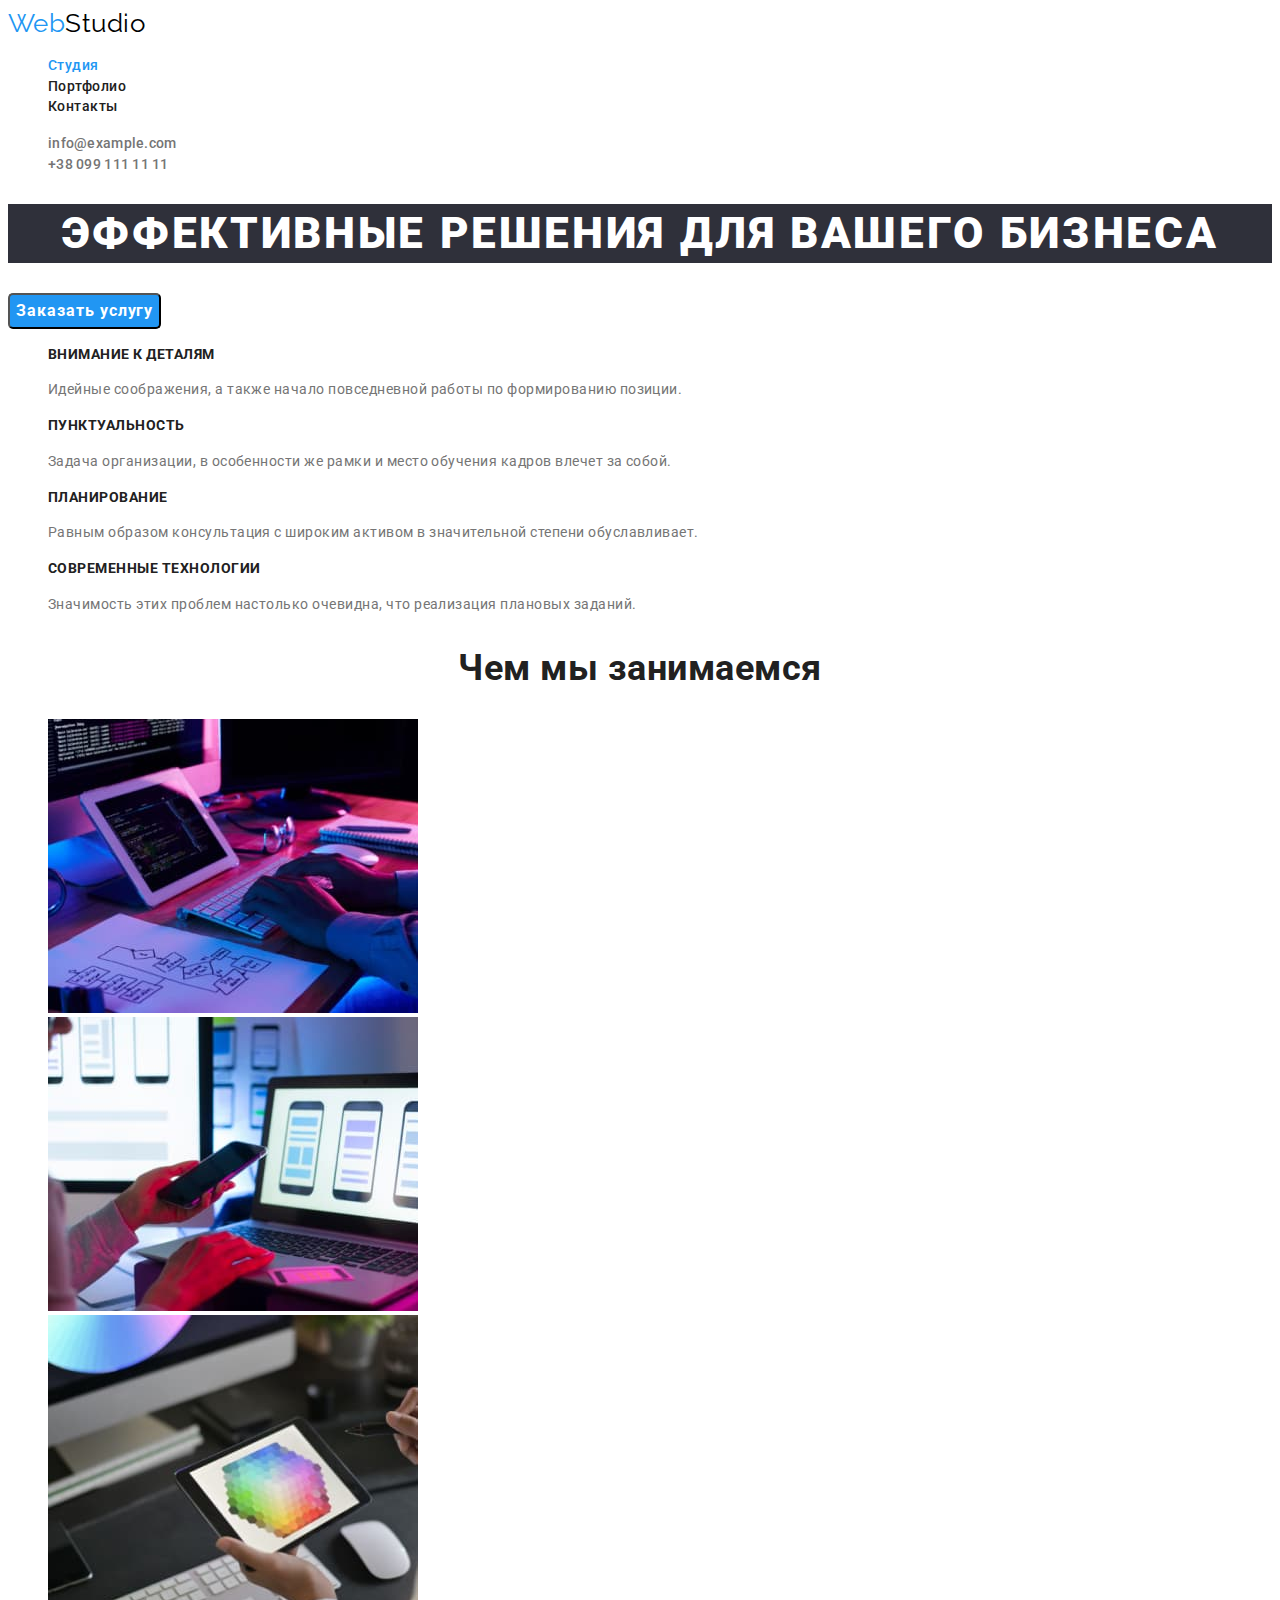
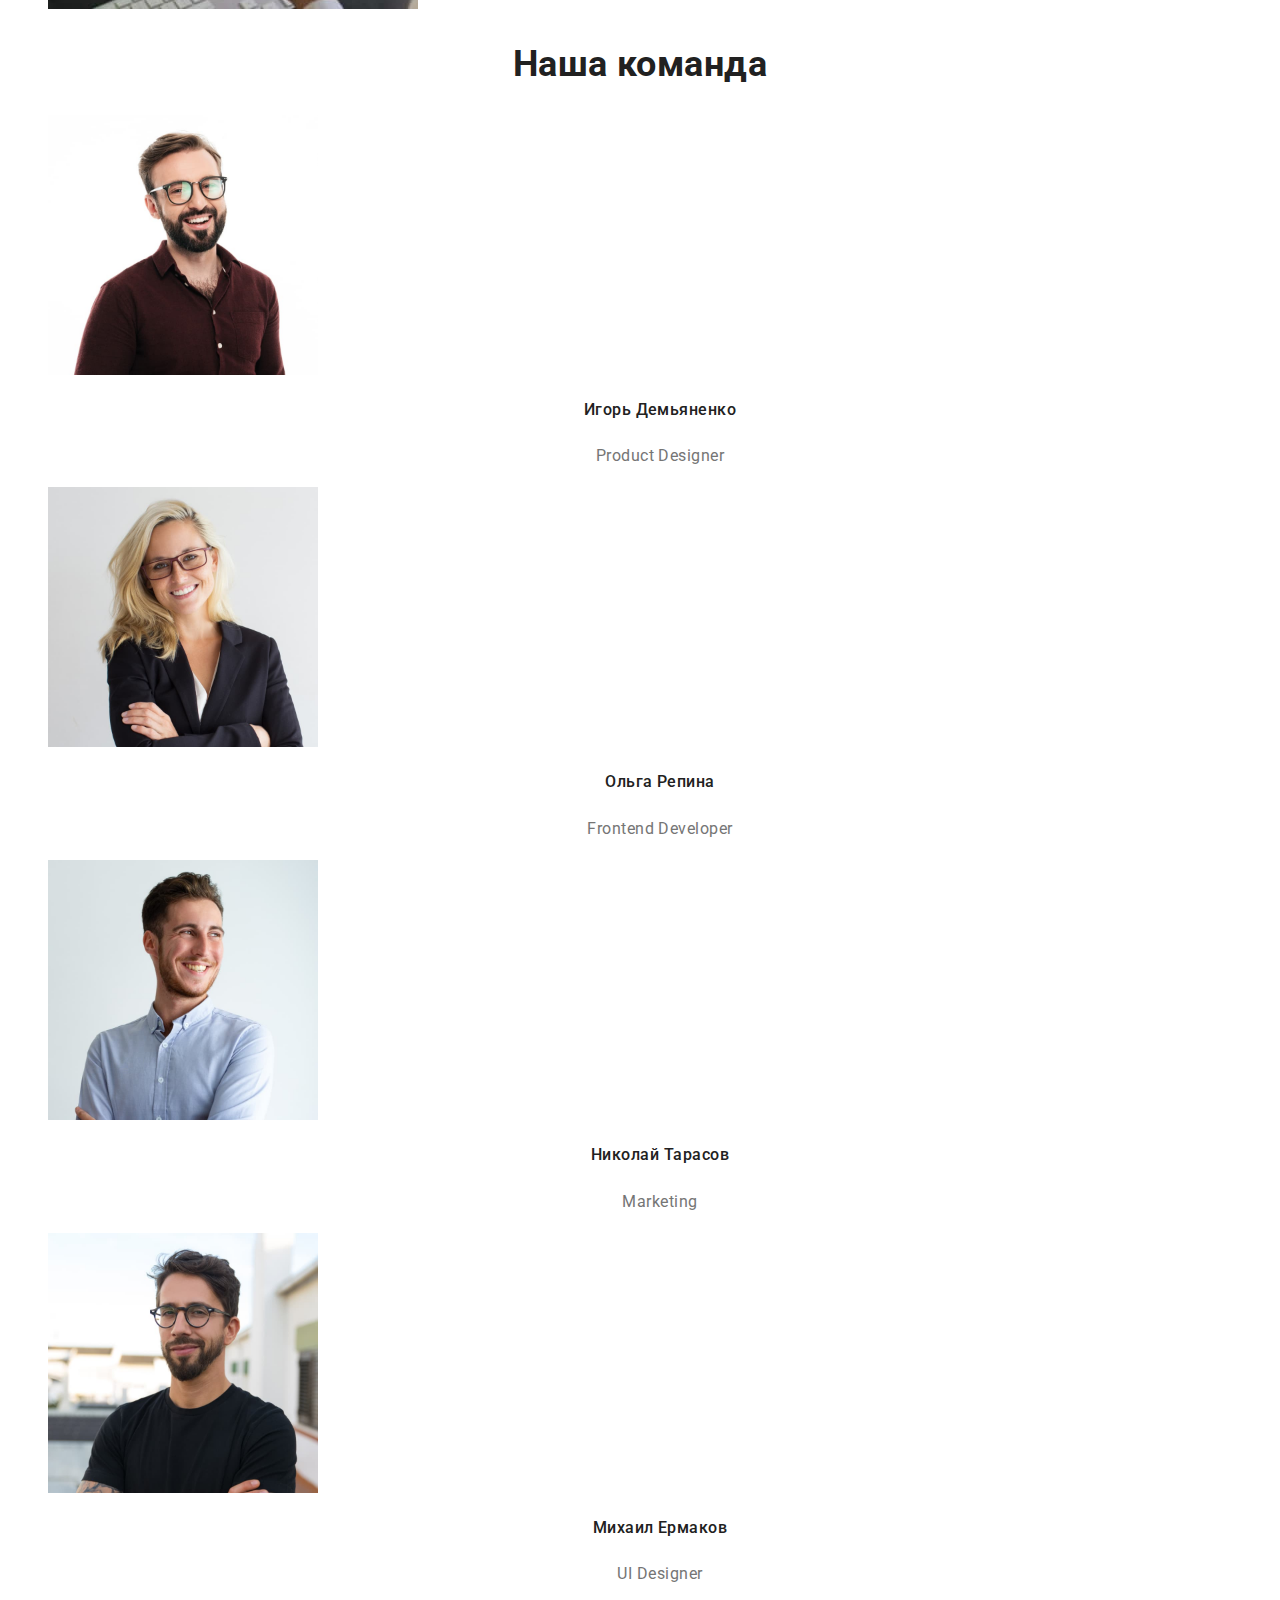
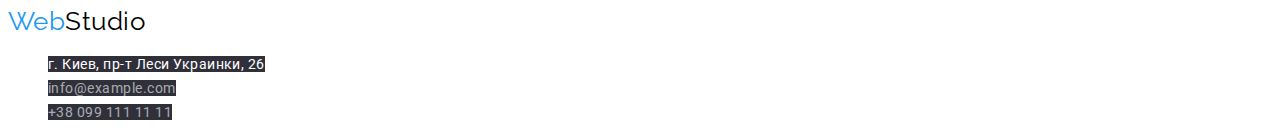
<file: index.html>
<!DOCTYPE html>
<html lang="ru">
  <head>
    <meta charset="UTF-8" />
    <meta http-equiv="X-UA-Compatible" content="IE=edge" />
    <meta name="viewport" content="width=device-width, initial-scale=1.0" />
    <title>Студия</title>
    <link
      href="https://fonts.googleapis.com/css2?family=Raleway:wght@700&family=Roboto:wght@400;500;700;900&display=swap"
      rel="stylesheet"
    />
    <link rel="stylesheet" href="./css/style.css" />
  </head>
  <body>
    <!-- head_шапка -->
    <header>
      <nav>
        <a href="/index.html" class="logo">Web<span class="logo-black">Studio</span> </a>

        <ul class="site-naw">
          <li><a href="" class="link current">Студия</a></li>
          <li><a href="./Portfolio.html" class="link">Портфолио</a></li>
          <li><a href="" class="link">Контакты</a></li>
        </ul>
      </nav>
      <ul>
        <li><a class="contacts" href="mailto:info@example.com">info@example.com</a></li>
        <li><a class="contacts" href="tel:+380991111111">+38 099 111 11 11</a></li>
      </ul>
    </header>

    <!-- main -->
    <main>
      <!-- section_1_герой-->
      <section>
        <h1 class="hero-title">Эффективные решения для вашего бизнеса</h1>
        <button type="button" class="hero-but">Заказать услугу</button>
      </section>

      <!-- section_2_преимущества -->
      <section>
        <h2 hidden>Преимущества - позже спрячу</h2>
        <ul>
          <li>
            <h3 class="section-advantage">Внимание к деталям</h3>
            <p class="section-text">
              Идейные соображения, а также начало повседневной работы по формированию позиции.
            </p>
          </li>
          <li>
            <h3 class="section-advantage">Пунктуальность</h3>
            <p class="section-text">
              Задача организации, в особенности же рамки и место обучения кадров влечет за собой.
            </p>
          </li>
          <li>
            <h3 class="section-advantage">Планирование</h3>
            <p class="section-text">
              Равным образом консультация с широким активом в значительной степени обуславливает.
            </p>
          </li>
          <li>
            <h3 class="section-advantage">Современные технологии</h3>
            <p class="section-text">
              Значимость этих проблем настолько очевидна, что реализация плановых заданий.
            </p>
          </li>
        </ul>
      </section>

      <!-- section_3_работы -->
      <section>
        <h2 class="section-title">Чем мы занимаемся</h2>
        <ul>
          <li>
            <img src="./images/box1.jpg" alt="работа на ПК" width="370" />
          </li>
          <li>
            <img src="./images/box2.jpg" alt="мобильное прилодение " width="370" />
          </li>
          <li>
            <img src="./images/box3.jpg" alt="работа на планшете" width="370" />
          </li>
        </ul>
      </section>

      <!-- section_4_команда -->
      <section>
        <h2 class="section-title">Наша команда</h2>
        <ul>
          <li>
            <a href=""><img src="./images/img1.jpg" alt="Игорь Демьяненко" width="270" /></a>
            <h3 class="command">Игорь Демьяненко</h3>
            <p lang="en" class="position">Product Designer</p>
          </li>
          <li>
            <a href=""><img src="./images/img2.jpg" alt="Ольга Репина" width="270" /></a>
            <h3 class="command">Ольга Репина</h3>
            <p lang="en " class="position">Frontend Developer</p>
          </li>
          <li>
            <a href=""><img src="./images/img3.jpg" alt="Николай Тарасов" width="270" /></a>
            <h3 class="command">Николай Тарасов</h3>
            <p lang="en" class="position">Marketing</p>
          </li>
          <li>
            <a href=""><img src="./images/img4.jpg" alt="Михаил Ермаков" width="270" /></a>
            <h3 class="command">Михаил Ермаков</h3>
            <p lang="en" class="position">UI Designer</p>
          </li>
        </ul>
      </section>
    </main>
    <!-- footer_подвал -->
    <footer>
      <a href="/index.html" class="logo">Web<span class="logo-black">Studio</span> </a>
      <address>
        <ul>
          <li>
            <a class="footer-addres" href="https://goo.gl/maps/Hk61z92HiwyPrTK67" target="_blank">
              г. Киев, пр-т Леси Украинки, 26</a
            >
          </li>
          <li><a class="footer-connection" href="mailto:info@example.com">info@example.com</a></li>
          <li><a class="footer-connection" href="tel:+380991111111">+38 099 111 11 11</a></li>
        </ul>
      </address>
    </footer>
  </body>
</html>
</file>
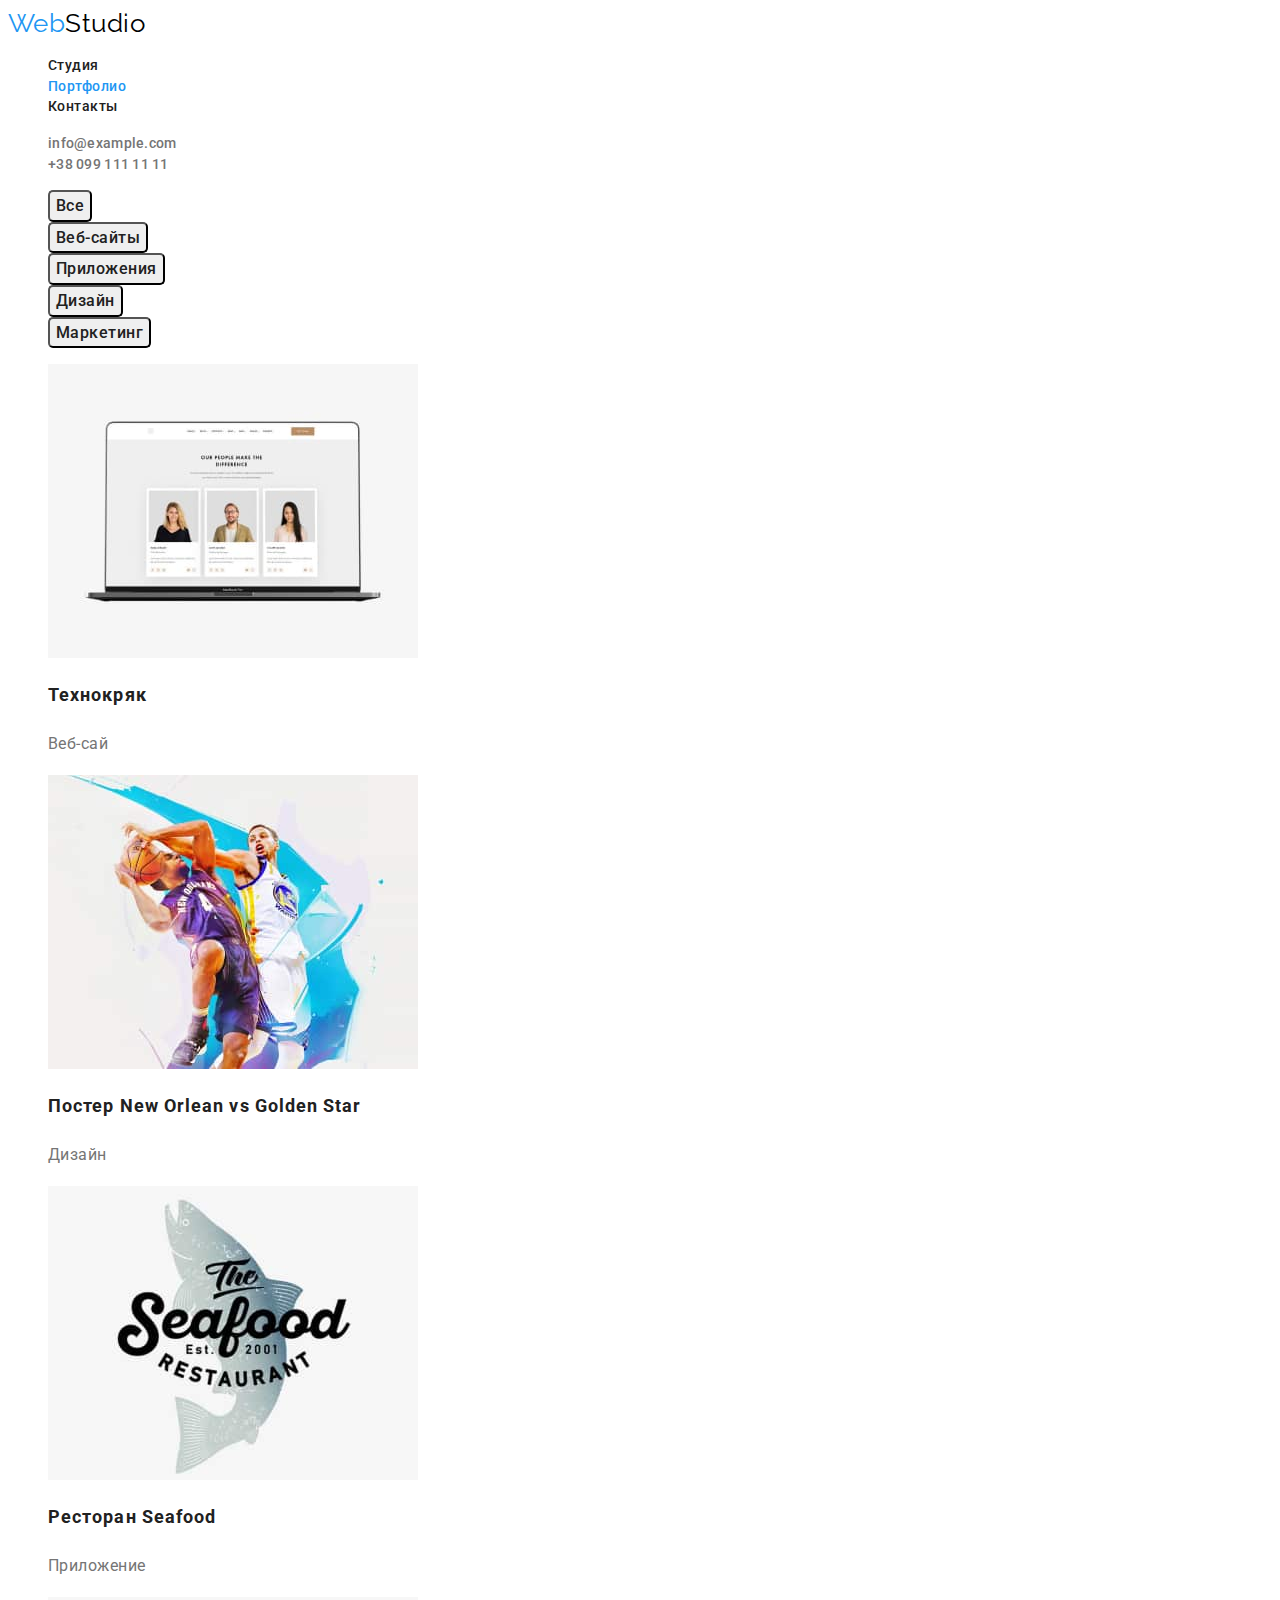
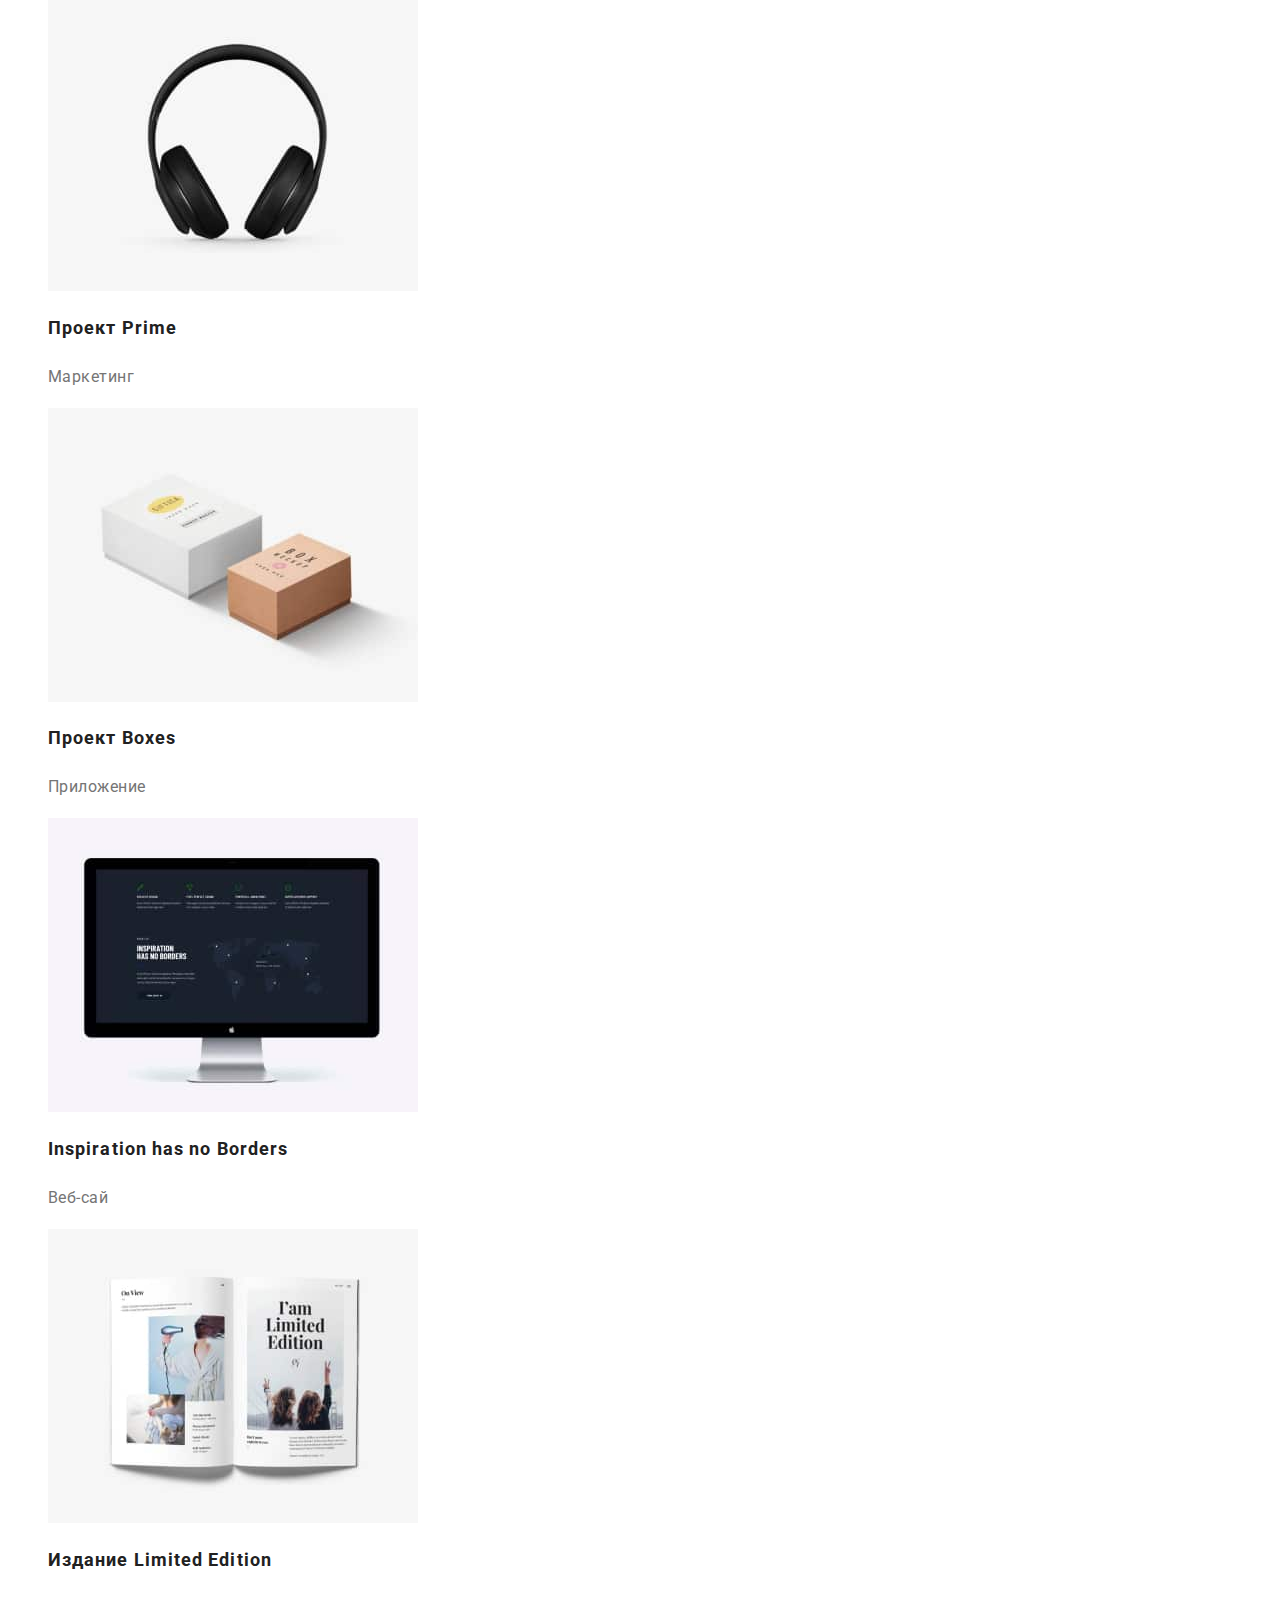
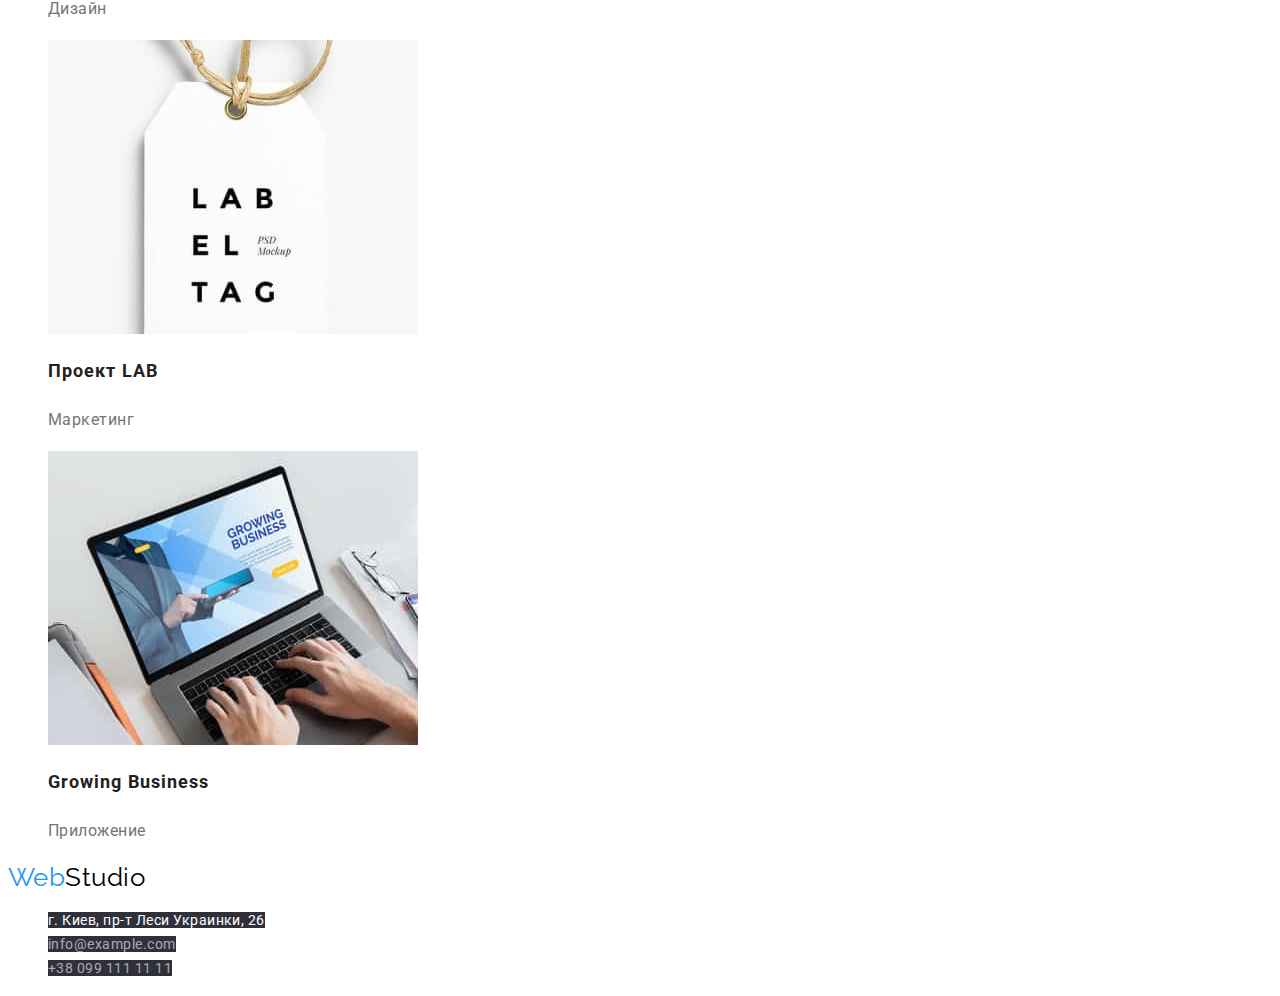
<file: Portfolio.html>
<!DOCTYPE html>
<html lang="ru">
  <head>
    <meta charset="UTF-8" />
    <meta http-equiv="X-UA-Compatible" content="IE=edge" />
    <meta name="viewport" content="width=device-width, initial-scale=1.0" />
    <title>Портфолио</title>
    <link
      href="https://fonts.googleapis.com/css2?family=Raleway:wght@700&family=Roboto:wght@400;500;700;900&display=swap"
      rel="stylesheet"
    />
  </head>
  <link rel="stylesheet" href="./css/style.css" />
  <body>
    <!-- head_шапка -->
    <header>
      <nav>
        <a href="/index.html" class="logo">Web<span class="logo-black">Studio</span> </a>
        <ul class="site-naw">
          <li><a href="./index.html" class="link">Студия</a></li>
          <li><a href="./Portfolio.html" class="link current">Портфолио</a></li>
          <li><a href="" class="link">Контакты</a></li>
        </ul>
      </nav>
      <ul>
        <li><a class="contacts" href="mailto:info@example.com">info@example.com</a></li>
        <li><a class="contacts" href="tel:+380991111111">+38 099 111 11 11</a></li>
      </ul>
    </header>
    <!-- main -->
    <main>
      <section>
        <h1 hidden>Фильтр filter - позже спрячу</h1>
        <ul>
          <li>
            <button type="button" class="filter-butt">Все</button>
          </li>
          <li>
            <button type="button" class="filter-butt">Веб-сайты</button>
          </li>
          <li>
            <button type="button" class="filter-butt">Приложения</button>
          </li>
          <li>
            <button type="button" class="filter-butt">Дизайн</button>
          </li>
          <li>
            <button type="button" class="filter-butt">Маркетинг</button>
          </li>
        </ul>
        <!-- works -->

        <ul>
          <li>
            <a href="" class="links"
              ><img src="./images/project1.jpg" alt="" width="370" />
              <h2 class="works-title">Технокряк</h2>
              <p class="works-text">Веб-сай</p></a
            >
            <!-- какойто текст с макета -->
            <p hidden>
              Не следует, однако, забывать, что курс на социально-ориентированный национальный
              проект играет важную роль в формировании экономической целесообразности принимаемых
              изменений.
            </p>
          </li>
          <li>
            <a href="" class="links"
              ><img src="./images/project2.jpg" alt="" width="370" />
              <h2 class="works-title">Постер New Orlean vs Golden Star</h2>
              <p class="works-text">Дизайн</p></a
            >

            <p hidden>
              Не следует, однако, забывать, что курс на социально-ориентированный национальный
              проект играет важную роль в формировании экономической целесообразности принимаемых
              изменений.
            </p>
          </li>
          <li>
            <a href="" class="links"
              ><img src="./images/project3.jpg" alt="" width="370" />
              <h2 class="works-title">Ресторан Seafood</h2>
              <p class="works-text">Приложение</p></a
            >

            <p hidden>
              Не следует, однако, забывать, что курс на социально-ориентированный национальный
              проект играет важную роль в формировании экономической целесообразности принимаемых
              изменений.
            </p>
          </li>
          <li>
            <a href="" class="links"
              ><img src="./images/project4.jpg" alt="" width="370" />
              <h2 class="works-title">Проект Prime</h2>
              <p class="works-text">Маркетинг</p></a
            >

            <p hidden>
              Не следует, однако, забывать, что курс на социально-ориентированный национальный
              проект играет важную роль в формировании экономической целесообразности принимаемых
              изменений.
            </p>
          </li>
          <li>
            <a href="" class="links"
              ><img src="./images/project5.jpg" alt="" width="370" />
              <h2 class="works-title">Проект Boxes</h2>
              <p class="works-text">Приложение</p></a
            >

            <p hidden>
              Не следует, однако, забывать, что курс на социально-ориентированный национальный
              проект играет важную роль в формировании экономической целесообразности принимаемых
              изменений.
            </p>
          </li>
          <li>
            <a href="" class="links"
              ><img src="./images/project6.jpg" alt="" width="370" />
              <h2 class="works-title">Inspiration has no Borders</h2>
              <p class="works-text">Веб-сай</p></a
            >

            <p hidden>
              Не следует, однако, забывать, что курс на социально-ориентированный национальный
              проект играет важную роль в формировании экономической целесообразности принимаемых
              изменений.
            </p>
          </li>
          <li>
            <a href="" class="links"
              ><img src="./images/project7.jpg" alt="" width="370" />
              <h2 class="works-title">Издание Limited Edition</h2>
              <p class="works-text">Дизайн</p></a
            >

            <p hidden>
              Не следует, однако, забывать, что курс на социально-ориентированный национальный
              проект играет важную роль в формировании экономической целесообразности принимаемых
              изменений.
            </p>
          </li>
          <li>
            <a href="" class="links"
              ><img src="./images/project8.jpg" alt="" width="370" />
              <h2 class="works-title">Проект LAB</h2>
              <p class="works-text">Маркетинг</p></a
            >

            <p hidden>
              Не следует, однако, забывать, что курс на социально-ориентированный национальный
              проект играет важную роль в формировании экономической целесообразности принимаемых
              изменений.
            </p>
          </li>
          <li>
            <a href="" class="links"
              ><img src="./images/project9.jpg" alt="" width="370" />
              <h2 class="works-title">Growing Business</h2>
              <p class="works-text">Приложение</p></a
            >

            <p hidden>
              Не следует, однако, забывать, что курс на социально-ориентированный национальный
              проект играет важную роль в формировании экономической целесообразности принимаемых
              изменений.
            </p>
          </li>
        </ul>
      </section>
    </main>
    <!-- footer_подвал -->
    <footer>
      <a href="/index.html" class="logo">Web<span class="logo-black">Studio</span> </a>
      <address>
        <ul>
          <li>
            <a class="footer-addres" href="https://goo.gl/maps/Hk61z92HiwyPrTK67" target="_blank">
              г. Киев, пр-т Леси Украинки, 26</a
            >
          </li>
          <li><a class="footer-connection" href="mailto:info@example.com">info@example.com</a></li>
          <li><a class="footer-connection" href="tel:+380991111111">+38 099 111 11 11</a></li>
        </ul>
      </address>
    </footer>
  </body>
</html>
</file>
<file: css/style.css>
/* цвет фота #E5E5E5 */
/* цвет нижней секции #F5F4FA */
/* цвет фрна футтера и героя #2F303A */
/* основного dark цвет текста #212121 */
/* вторичный цвет текста #757575 */
/* цвет акцента #2196F3 */
/* белый цвет текста  #ffffff */
/* цвет текска футтер контент rgba(255, 255, 255, 0.6) */

:root {
  --dark-text-color: #212121;
  --accent-color: #2196f3;
  --primary-text-color: #757575;
  --white-color: #ffffff;
  --footer-connection-text-color: rgba(255, 255, 255, 0.6);
}

body {
  font-family: 'Roboto', sans-serif;
  color: var(--primary-text-color);
  letter-spacing: 0.03em;
}
.logo {
  font-family: 'Raleway', sans-serif;
  color: var(--accent-color);
  font-size: 26px;
  line-height: 1.2;
  text-decoration: none;
}
.logo-black {
  color: #000;
}
/* site-naw */
.site-naw .link {
  color: var(--dark-text-color);
  font-weight: 500;
  font-size: 14px;
  line-height: 1.4;
  text-decoration: none;
}

ul {
  list-style: none;
}
.links {
  text-decoration: none;
}
.contacts {
  color: var(--primary-text-color);
  font-weight: 500;
  font-size: 14px;
  line-height: 1.4;
  letter-spacing: 0.02em;
  text-decoration: none;
}
.contacts:focus,
.contacts:hover {
  color: var(--accent-color);
}

.site-naw .link:hover,
.site-naw .link:focus {
  color: var(--accent-color);
}
.site-naw .link.current {
  color: var(--accent-color);
}

.hero-title {
  background-color: #2F303A;
  color: var(--white-color);
  font-weight: 900;
  font-size: 44px;
  line-height: 1.36;
  text-align: center;
  letter-spacing: 0.06em;
  text-transform: uppercase;
}

/* button portfolio */
.filter-butt {
  color: var(--dark-text-color);
  font-size: 16px;
  line-height: 1.6;
  letter-spacing: 0.03em;
  border-radius: 5px;
  font-family: 'Roboto', sans-serif;
  font-weight: 500;
}

.filter-butt:hover,
.filter-butt:focus {
  color: var(--white-color);
  background-color: var(--accent-color);
}
/* button */
.hero-but {
  font-size: 16px;
  line-height: 1.87;
  letter-spacing: 0.06em;
  border-radius: 5px;

  color: var(--white-color);
  background-color: var(--accent-color);
  font-family: 'Roboto', sans-serif;
  font-weight: 700;
}

.hero-but:hover,
.hero-but:focus {
  background-color: var(--white-color);
  color: var(--accent-color);
}

/* section */
.section-advantage {
  color: var(--dark-text-color);
  font-size: 14px;
  line-height: 1.4;
  text-transform: uppercase;
}
.section-text {
  font-size: 14px;
  line-height: 1.71;
}
.section-title {
  color: var(--dark-text-color);
  font-size: 36px;
  line-height: 1.17;
  text-align: center;
}

/* section-4 command */
.command {
  color: var(--dark-text-color);
  font-weight: 500;
  font-size: 16px;
  line-height: 1.9;
  text-align: center;
}
.position {
  font-size: 16px;
  line-height: 1.9;
  text-align: center;
}
.footer-addres {
  background-color: #2F303A;
  color: var(--white-color);
  font-size: 14px;
  line-height: 1.7;
  text-decoration: none;
  font-weight: normal;
  font-style: normal;
}
.footer-connection {
  background-color: #2F303A;
  color: var(--footer-connection-text-color);
  font-size: 14px;
  line-height: 1.7;
  text-decoration: none;
  font-weight: normal;
  font-style: normal;
}

/* portfolio */
.works-title {
  color: var(--dark-text-color);
  font-size: 18px;
  line-height: 2;
  letter-spacing: 0.06em;
  text-decoration: none;
}

.works-text {
  color: var(--primary-text-color);
  font-size: 16px;
  line-height: 1.87;
  letter-spacing: 0.03em;
  text-decoration: none;
}
</file>
